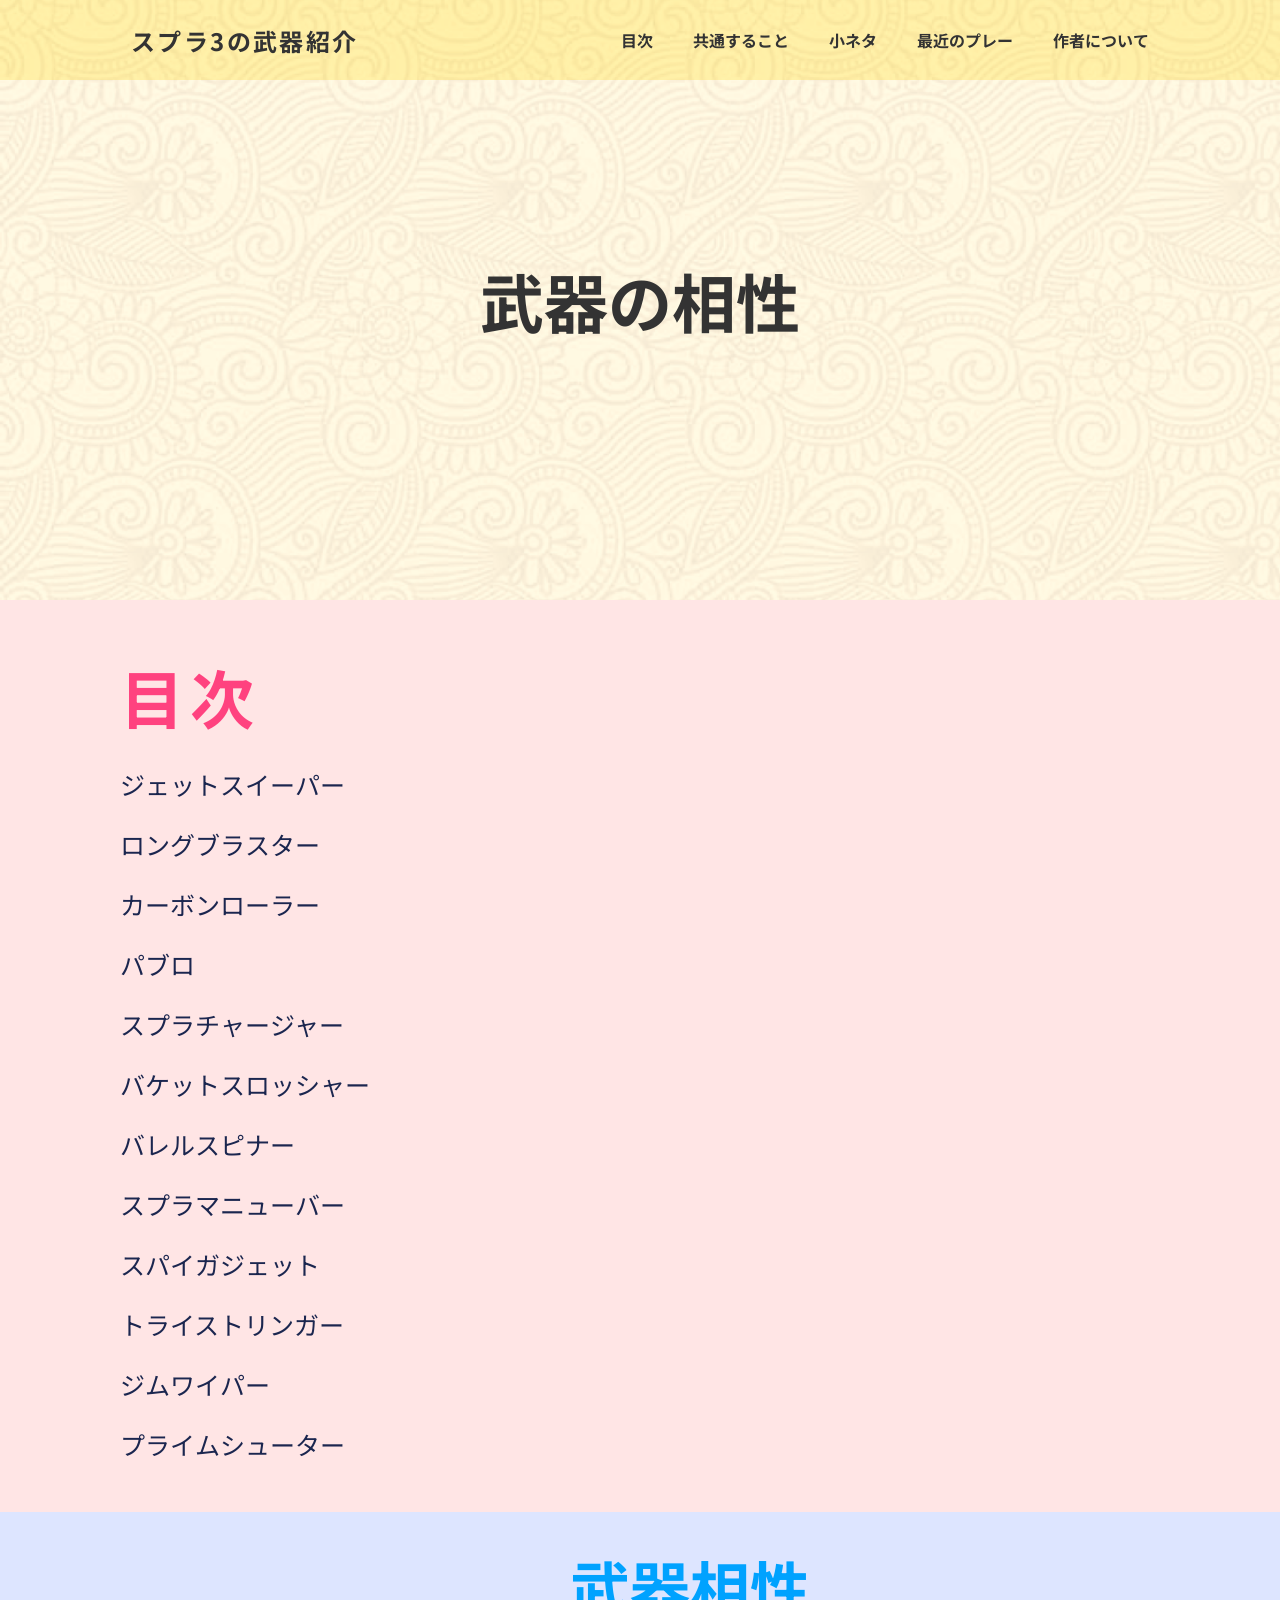
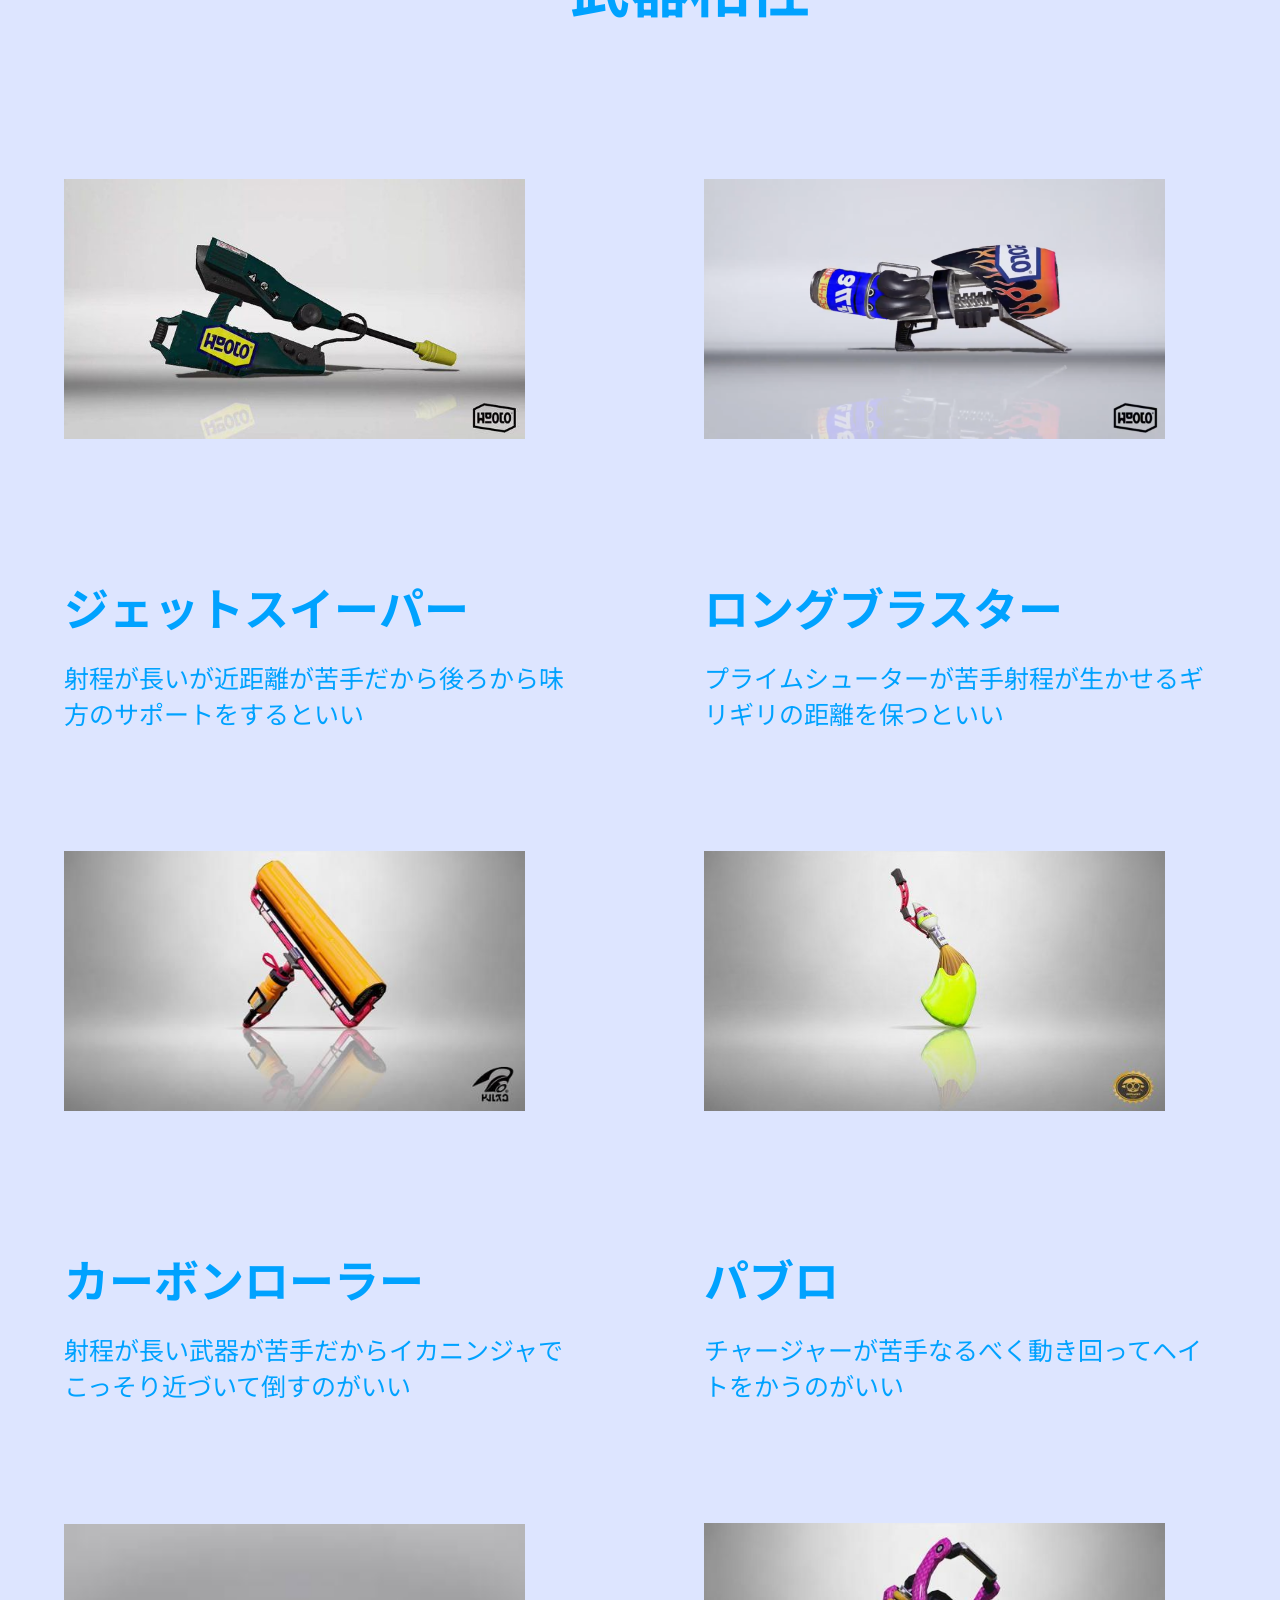
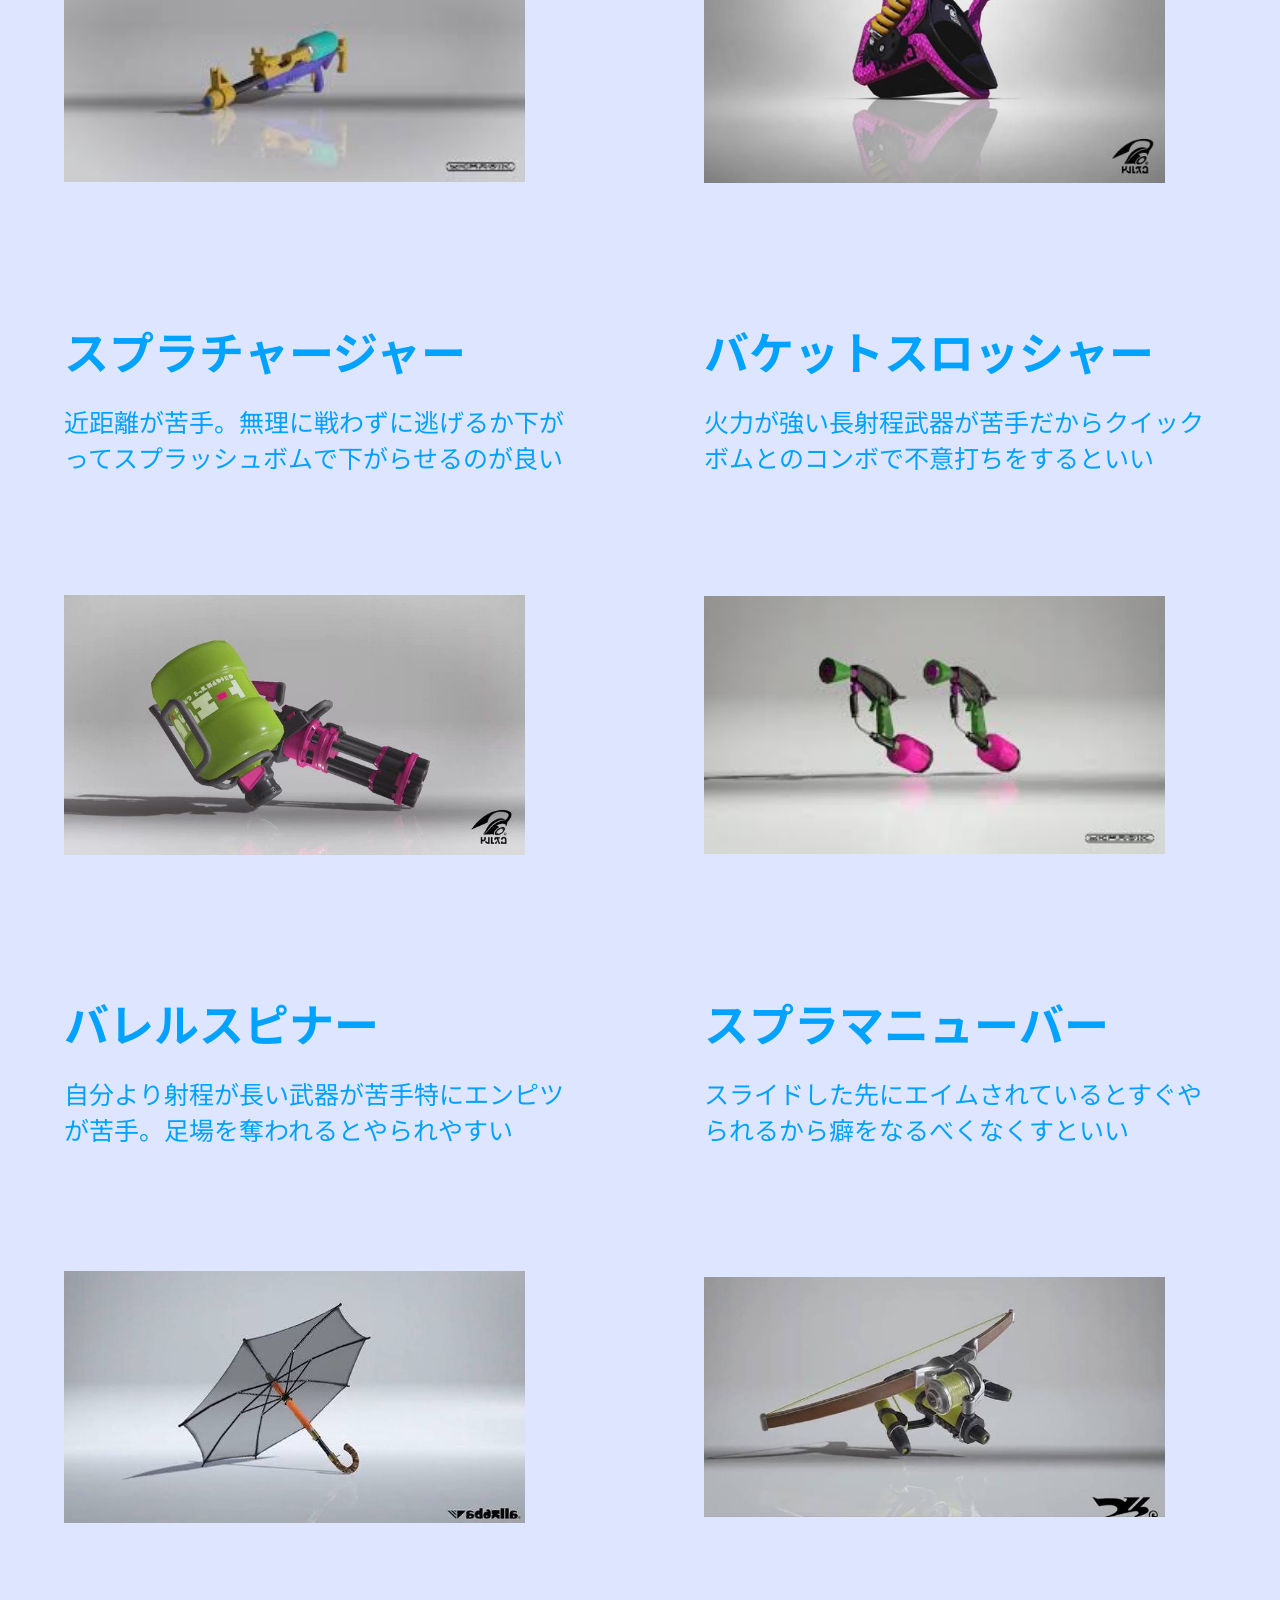
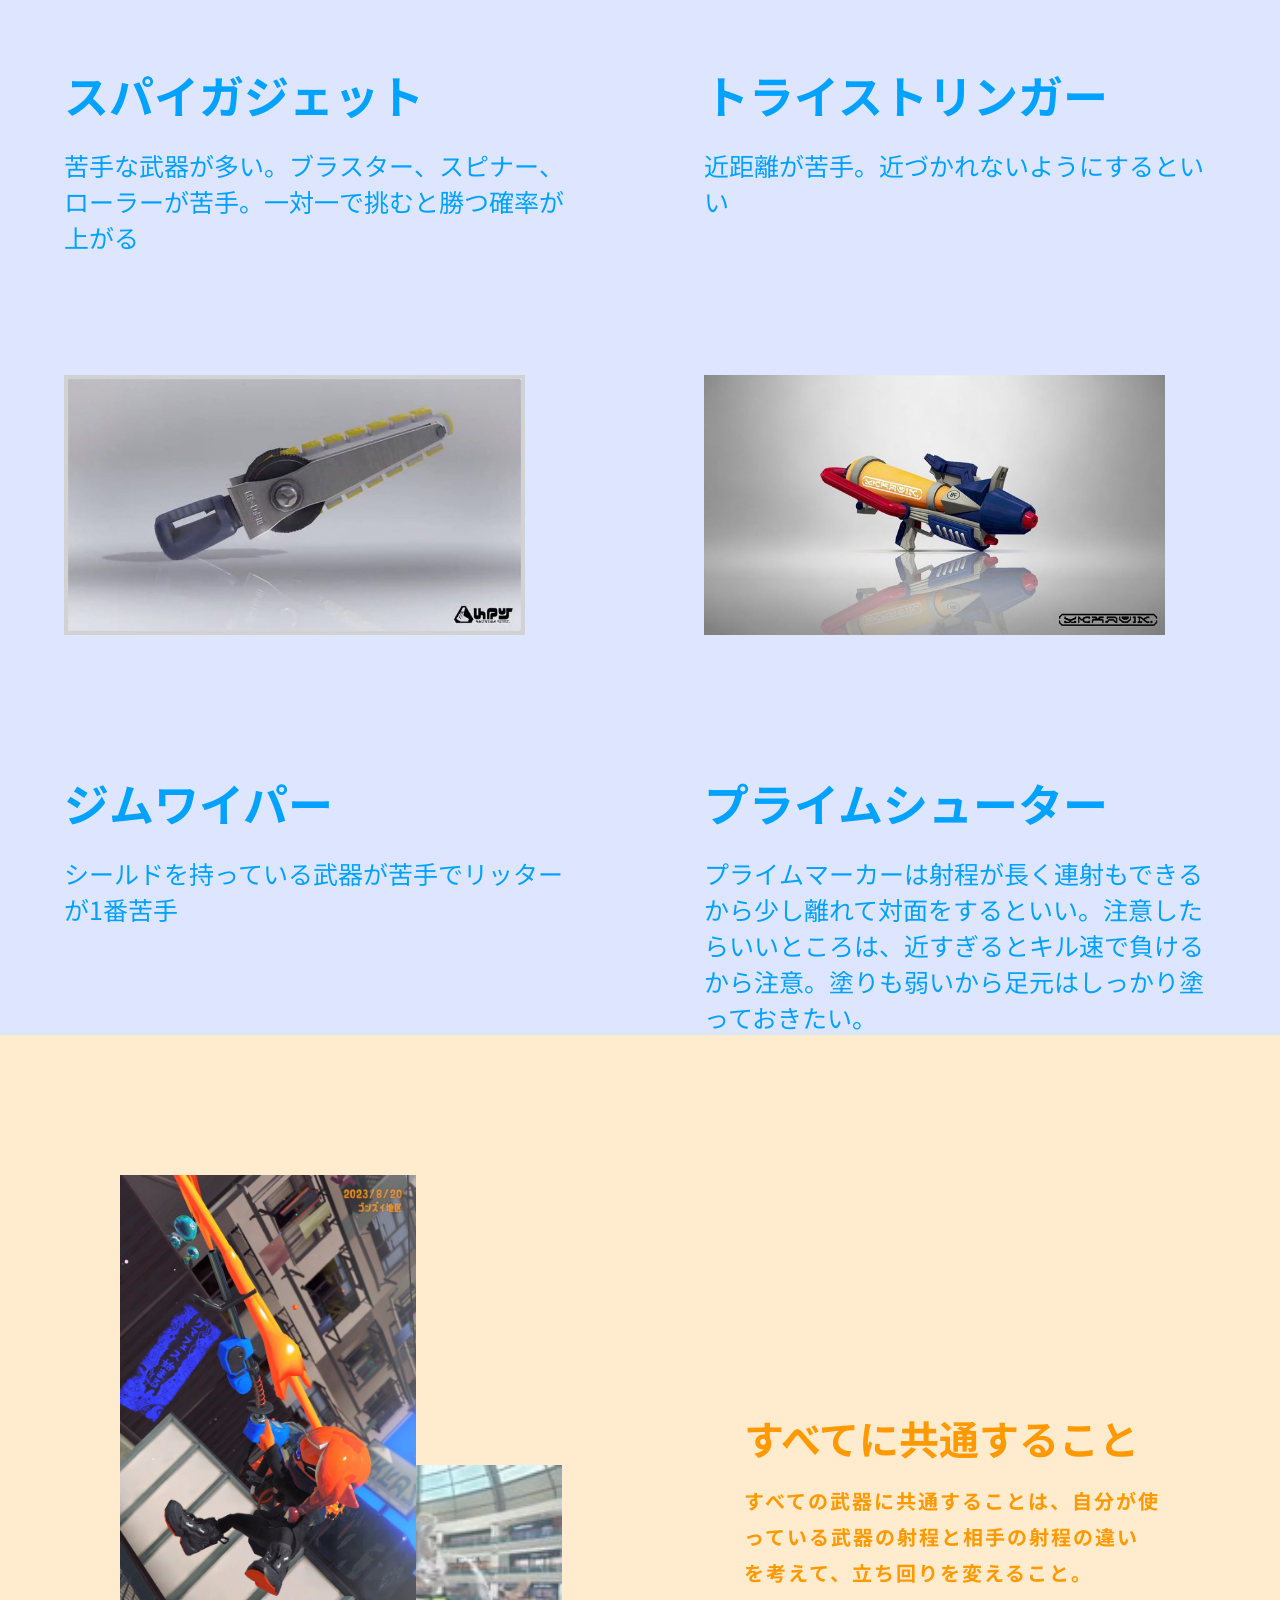
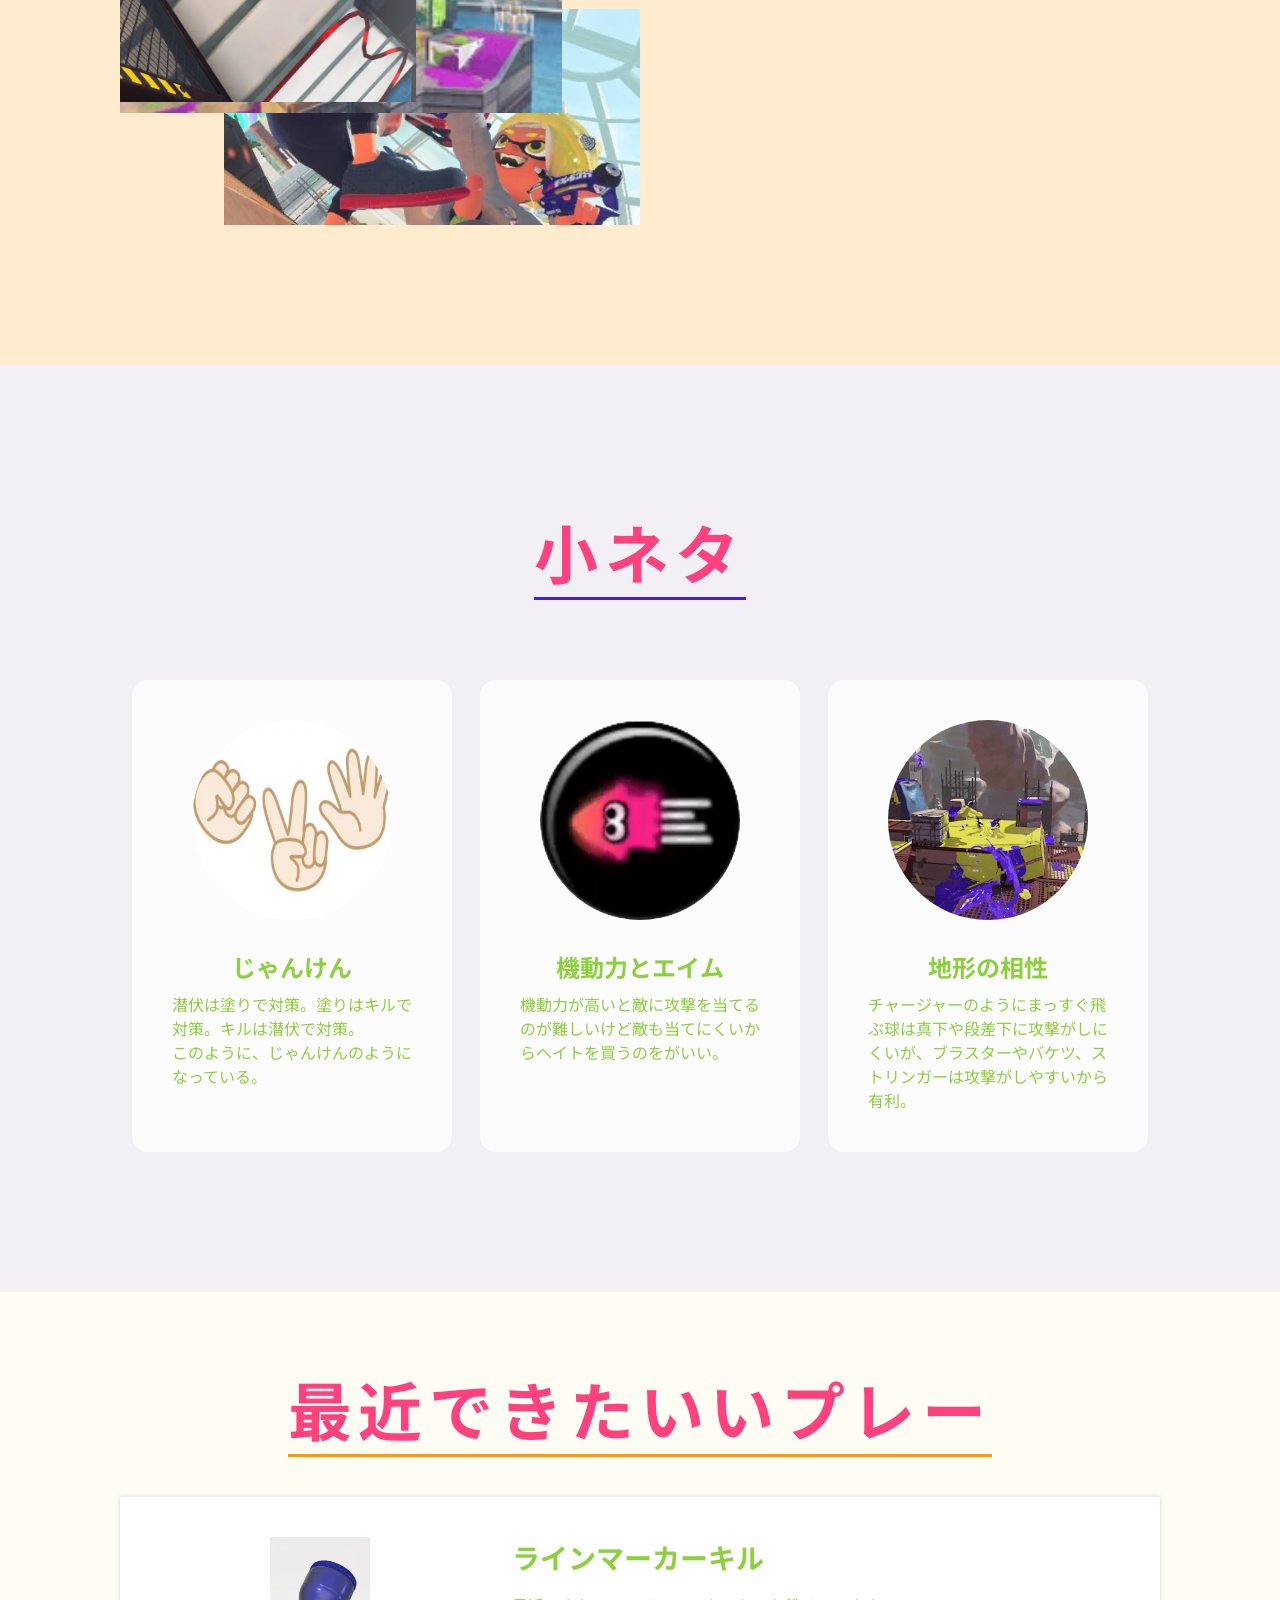
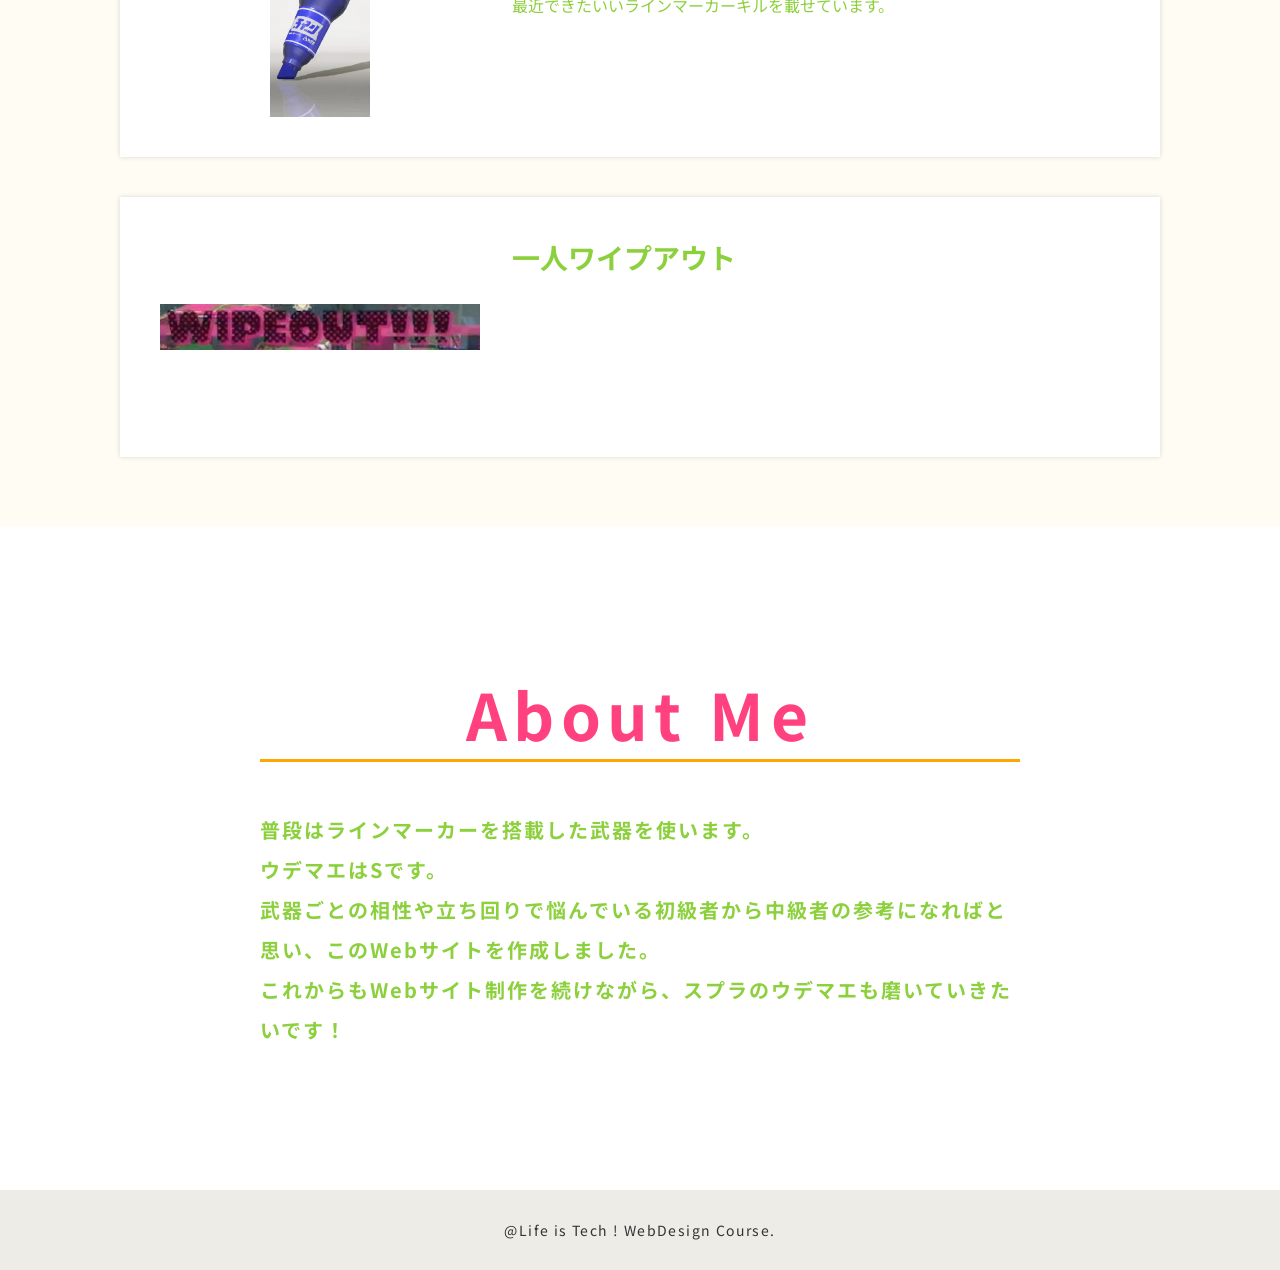
<file: index.html>
<!DOCTYPE html>
<html lang="Ja">
<head>
    <meta charset="UTF-8">
    <meta name="viewport" content="width=device-width, initial-scale=1.0">
    <link rel="preconnect" href="https://fonts.googleapis.com">
<link rel="preconnect" href="https://fonts.gstatic.com" crossorigin>
<link href="https://fonts.googleapis.com/css2?family=Noto+Sans+JP:wght@100..900&display=swap" rel="stylesheet">
    <title>スプラの武器相性</title>
    <link rel="stylesheet" href="style.css">
</head>
<body>
    <header>
            <p>スプラ3の武器紹介</p>
            <ul>
            <li><a href="#mokuzi">目次</a></li>
            <li><a href="#kyoutuusurukoto">共通すること</a></li>
            <li><a href="#koneta">小ネタ</a></li>
            <li><a href="#works">最近のプレー</a></li>
            <li><a href="#contact">作者について</a></li>
            </ul>
    </header>

    <section class="firstview">
        <h1>武器の相性</h1>
    </section>
    <section class="about" id="mokuzi">
    <div class="container">
        <div class="profile">
            <div class="mokuzi">
                <h2 class="section-title">目次</h2>
                <p>ジェットスイーパー
                <p>ロングブラスター
                <p>カーボンローラー
                <p>パブロ
                <p>スプラチャージャー
                <p>バケットスロッシャー
                <p>バレルスピナー
                <p>スプラマニューバー
                <p>スパイガジェット
                <p>トライストリンガー
                <p>ジムワイパー
                <p>プライムシューター
            </div>
        </div>
    </div>
</div>
    </section>
    <div class="school-club">
        <div class="bukiaisyou">
            <h2>武器相性</h2>
        </div>
        <div class="contents">
            <div class="content">
                <img src="Splatoon（スプラトゥーン） (@SplatoonJP) on X.jpg" alt="">
                <h3>ジェットスイーパー</h3>
                <p>
                    射程が長いが近距離が苦手だから後ろから味方のサポートをするといい
                </p>
            </div>
            <div class="content">
                <img src="ronngu2.png" alt="">
                <h3>ロングブラスター</h3>
                <p>
                    プライムシューターが苦手射程が生かせるギリギリの距離を保つといい
                </p>
            </div>
            <div class="content">
                <img src="Splatoon（スプラトゥーン） on Twitter.jpg" alt="">
                <h3>カーボンローラー</h3>
                <p>
                    射程が長い武器が苦手だからイカニンジャでこっそり近づいて倒すのがいい
                </p>
            </div>
            <div class="content">
                <img src="Splatoon（スプラトゥーン） on Twitter (1).jpg" alt="">
                <h3>パブロ</h3>
                <p>
                    チャージャーが苦手なるべく動き回ってヘイトをかうのがいい
                </p>
            </div>
            <div class="content">
                <img src="supuratya-zya.jpg" alt="">
                <h3>スプラチャージャー</h3>
                <p>
                    近距離が苦手。無理に戦わずに逃げるか下がってスプラッシュボムで下がらせるのが良い
                </p>
            </div>
            <div class="content">
                <img src="Splatoon（スプラトゥーン） on Twitter (2).jpg" alt="">
                <h3>バケットスロッシャー</h3>
                <p>
                    火力が強い長射程武器が苦手だからクイックボムとのコンボで不意打ちをするといい
                </p>
            </div>
            <div class="content">
                <img src="Splatoon（スプラトゥーン） on Twitter (3).jpg" alt="">
                <h3>バレルスピナー</h3>
                <p>
                    自分より射程が長い武器が苦手特にエンピツが苦手。足場を奪われるとやられやすい
                </p>
            </div>
            <div class="content">
                <img src="manyu-ba.jpg" alt="">
                <h3>スプラマニューバー</h3>
                <p>
                    スライドした先にエイムされているとすぐやられるから癖をなるべくなくすといい
                </p>
            </div>
            <div class="content">
                <img src="supaigajetto.jpg" alt="">
                <h3>スパイガジェット</h3>
                <p>
                    苦手な武器が多い。ブラスター、スピナー、ローラーが苦手。一対一で挑むと勝つ確率が上がる
                </p>
            </div>
            <div class="content">
                <img src="torasuto.jpg" alt="">
                <h3>トライストリンガー</h3>
                <p>
                    近距離が苦手。近づかれないようにするといい
                </p>
            </div>
            <div class="content">
                <img src="「ジムワイパー」の検索結果 - Yahoo!検索（画像）.jpg" alt="">
                <h3>ジムワイパー</h3>
                <p>
                    シールドを持っている武器が苦手でリッターが1番苦手
                </p>
            </div>
            <div class="content">
                <img src="ENG(Splattershot Pro) _ JPN「プライムシューター」.jpg" alt="">
                <h3>プライムシューター</h3>
                <p>
                    プライムマーカーは射程が長く連射もできるから少し離れて対面をするといい。注意したらいいところは、近すぎるとキル速で負けるから注意。塗りも弱いから足元はしっかり塗っておきたい。
                </p>
            </div>
        </div>
    </div>
    </section>
    <section id="kyoutuusurukoto" class="club">
            <div class="container">
                <div class="club-img">
                    <img src="ritta-a.webp" alt="">
                    <img src="タラポート.jpg" alt="">
                    <img src="supattari-.jpg" alt="">
                </div>
                <div class="club-text">
                    <h2>すべてに共通すること</h2>
                    <p>
                        すべての武器に共通することは、自分が使っている武器の射程と相手の射程の違いを考えて、立ち回りを変えること。
                    </p>
                </div>
            </div>
        </section>
    <section class="favorite" id="koneta">
        <div class="container">
            <h2 class="section-title">小ネタ</h2>
        <div class="favorite-contents">
            <div class="favorite-content">
                <img src="「じゃんけん フリーイラスト」の検索結果 - Yahoo!検索（画像）.jpg" alt="">
                <h3>じゃんけん</h3>
                <p>潜伏は塗りで対策。塗りはキルで対策。キルは潜伏で対策。<br>このように、じゃんけんのようになっている。</p>
            </div>
             <div class="favorite-content">
                <img src="ikasoku.png" alt="">
                <h3>機動力とエイム</h3>
                <p>機動力が高いと敵に攻撃を当てるのが難しいけど敵も当てにくいからヘイトを買うのをがいい。</p>
            </div>
             <div class="favorite-content">
                <img src="unnamed.png" alt="">
                <h3>地形の相性</h3>
                <p>チャージャーのようにまっすぐ飛ぶ球は真下や段差下に攻撃がしにくいが、ブラスターやバケツ、ストリンガーは攻撃がしやすいから有利。</p>
            </div>
        </div>
    </section>
    <section class="works" id="works">
        <div class="container">
            <h2 class="section-title">最近できたいいプレー</h2>
            <a href="https://youtu.be/fj0A6yL0-AY" target="_blank" class="works-content">
                <img src="rainnma-ka-.jpg" alt="">
                <div class="works-text">
                <h3>ラインマーカーキル</h3>
                <p>最近できたいいラインマーカーキルを載せています。</p>
                </div>
            </a>
            <a href="https://youtu.be/sPT8bMxBpxU" target="_blank" class="works-content">
                <img src="waipuauto.png" alt="">
                <div class="works-text">
                <h3>一人ワイプアウト</h3>
                </div>
            </a>
        </div>
    </section>

    <section class="contact" id="contact">
        <div class="container">
            <h2 class="section-title">About Me</h2>
            <p>
            普段はラインマーカーを搭載した武器を使います。<br>
            ウデマエはSです。<br>
            武器ごとの相性や立ち回りで悩んでいる初級者から中級者の参考になればと思い、このWebサイトを作成しました。<br>
            これからもWebサイト制作を続けながら、スプラのウデマエも磨いていきたいです！
            </p>
        </div>
    </section>
    <script src="script.js"></script>
</body>
<footer>
    @Life is Tech ! WebDesign Course.
</footer>
</html>
</file>
<file: style.css>
* {
    box-sizing: border-box;
    font-family: Noto sans JP;
    padding: 0;
    margin: 0;
    list-style: none
}

body {
    color: #333;
}

a {
    color: inherit;
    text-decoration: none;
}

.container {
    color: #8CD03D;
    width: 100%;
    max-width: 1200px;
    padding: 0 20px;
    margin: 0 100px;
}

.section-title {
    display: inline-block;
    font-size: 100px;
    letter-spacing: 0.1em;
}
header {
    position: fixed;
    z-index: 9999;
    height: 80px;
    width: 100%;
    background-color: rgba(255, 217, 0, 0.253);
    display: flex;
    flex-wrap: wrap;
    align-items: center;
    justify-content: space-around;
}

header .container{
    height: 100%;
    display: flex;
    align-items: center;
    justify-content: space-evenly;
    flex-wrap: nowraps;
}
header p {
    font-size: 24px;
    font-weight: bold;
    letter-spacing: 0.1em;
}
header ul {
    display: flex;
    column-gap: 40px;
    justify-content: space-between;
    list-style: none;
    height: fit-content;
}
header a {
    font-size: 16px;
    font-weight: bold;
}
.firstview{
    display: flex;
    flex-direction: column;
    align-items: center;
    justify-content: center;
    height: 600px;
    background-image: url('background-pattern.png');
    background-position: center;
    background-size: cover;
}
.firstview h1 {
    font-size: 64px;
}

.firstview p {
    font-size: 14px;
}

@media (max-width: 768px) {
    .firstview h1 {
        font-size: 56px;
    }  
}

.profile {
    /* background-color: ; */
    padding: 50px 0;
}

.profile {
    display: flex;
    column-gap: 5%;
}
.section-title {
    font-size: 64px;
    letter-spacing: 0.1em;
}

.profile h3 {
    margin-top: 72px;
    font-size: 24px;
}

.profile p {
    margin-top: 24px;
    font-size: 25px;
}

.profile img {
    width: 100%;
}
.school-club{
    padding-top: 30px;
    display: flex;
    column-gap: 5%;
    flex-wrap: wrap;
    justify-content: space-evenly;
    align-content: space-around;
    background-color: #557dff33;
    color: #00a2ff;
}
.school-club .content {
    width: 40%;
}
.school-club h3 {
    margin-top: 10px;
    font-size: 45px;
}
.school-club p {
    margin-top: 20px;
    font-size: 25px;
}
.school-club img {
    width: 90%;
    height: 500px;
    border-radius: 16px;
    object-fit: contain;
}
.school-club a {
    display: inline-block;
    margin-top: 32px;
    font-weight: bold;
    border-bottom: 1px solid #333;
}

@media (max-width: 768px) {
    .school-club {
        flex-direction: column;
        padding: 80px 0;
    }

    .profile {
        flex-direction: column;
        row-gap: 24px;
    }

    .profile h3 {
        margin-top: 24px;
        margin-top: 16px;
    }
    .school-club img {
        height: 220px;
    }

    .school-club a {
        margin-top: 24px;
    }
}
.favorite {
    padding: 140px 0;
    text-align: center;
    background-color: #F2F0F5;
    background-position: center;
    background-size: cover;
}
.favorite .section-title {
    border-bottom: 3px solid #4620D5;
}
.favorite-contents img {
    width: 200px;
    aspect-ratio: 1 / 1;
    border-radius: 50%;
}
.favorite-content:nth-child(3) img {
    object-fit: none;
    object-position: center;
}
.favorite-contents h3 {
    margin-top: 24px;
    font-size: 24px;
}

.favorite-contents p {
    margin-top: 8px;
    font-size: 16px;
    text-align: left;
}

.favorite-contents {
    display: flex;
    column-gap: 16px;
    justify-content: space-evenly;
    margin-top: 80px;
    flex-wrap: nowrap;
}
.favorite-content {
    width: 320px;
    padding: 40px;
    background-color: rgba(255, 255, 255, 80%);
    border-radius: 16px;
}
@media (max-width: 768px) {
    .favorite {
        padding: 80px 0;
    }
    .favorite-contents {
    flex-direction: column;
    row-gap: 40px;
    align-items: center;
}
.favorite-content {
    max-width: 100%;
}
.favorite-content img {
    width: 200px;
    aspect-ratio: 1 / 1;
    border-radius: 50%;
    max-width: 100%;
}
}
.works {
    padding: 70px 0;
    text-align: center;
    background-color: #fffdf3;
}
.works .section-title {
    border-bottom: 3px solid #ff9900;
}
.section-title {
    color: #FF427F;
    display: inline-block;
    font-size: 64px;
    letter-spacing: 0.1em;
}
.works-content {
    display: flex;
    column-gap: 32px;
    padding: 40px;
    margin-top: 40px;
    text-align: left;
    background-color: #fff;
    box-shadow: 0 0 5px rgba(0, 0, 0, 15%);
}

.works-content img {
    width: 320px;
    height: 180px;
    object-fit: scale-down;
}

.works-content h3 {
    display: flex;
    align-items: baseline;
    flex-wrap: wrap;
    column-gap: 16px;
    font-size: 28px;
}

.works-content span {
    font-size: 16px;
}

.works-content p {
    font-size: 16px;
    margin-top: 16px;
}

@media (max-width: 768px) {
    .works {
        padding: 80px 0;
    }

    .works-content {
        flex-direction: column;
        row-gap: 24px;
    }
    .works-content img {
        width: 100%;
    }
}
.contact {
    padding: 140px 0;
    text-align: center;
}

.contact .section-title {
    display: flex;  
    justify-content: center;
    border-bottom: 3px solid #ffa600;

    
}
.contact p {
    margin-top: 48px;
    font-size: 24px;
    font-weight: bold;
    line-height: 2;
    text-align: left;
    letter-spacing: 0.1em;
}
.contact .container {
    max-width: 800px;
}
.contact a {
    display: inline-block;
    width: 200px;
    font-size: 24px;
    font-weight: bold;
    line-height: 80px;
    color: #fff;
    letter-spacing: 0.3em;
    border-radius: 18px;
}
.contact .sns-twitter {
    background-color: #00acee;
}
.contact .sns-website{
    background-color: #333;
}
.contact .sns-facebook{
    background-color: #3d5998;
}
.contact .sns {
    display: flex;
    column-gap: 50px;
    justify-content: center;
    margin-top: 100px;
}

@media (max-width: 768px) {
    .contact {
        padding: 80px 0;
    }
}

.contact p {
    font-size: 20px;
}

.contact .sns {
    flex-direction: column;
    row-gap: 10px;
    margin-top: 50px;
}

.contact a {
    width: 100%;
    line-height: 60px;
}

@media (max-width: 768px) {
    header ul {
        display: none;
    }
}

footer{
    display: flex;
    align-items: center;
    justify-content: center;
    height: 80px;
    font-size: 14px;
    letter-spacing: 0.1em;
    background-color: #edece7;
}
.club {
    padding: 140px 0;
    background-color: #ffebcd;
}

.club-text {
    position: relative;
    z-index: 4;
    width: 40%;
    color: #ff9900;
}
.club-text h2 {
    font-size: 40px;
}

.club-text p {
    margin-top: 16px;
    font-size: 20px;
    font-weight: bold;
    line-height: 1.8;
    letter-spacing: 0.1em;
}
.club .container {
    display: flex;
    align-items: center;
    justify-content: space-between;
}
.club-img {
    position: relative;
    width: 50%;
    aspect-ratio: 1/1.25;
}

.club-img img {
    position: absolute;
}
.club-img img:nth-child(1) {
    top: 0;
    left: 0;
    z-index: 3;
    width: 57%;
}
.club-img img:nth-child(2) {
    top: 290px;
    left: px;
    z-index: 2;
    width: 85%;
}

.club-img img:nth-child(3) {
    right: 0;
    bottom: 0px;
    z-index: 1;
    width: 80%;
}

@media (max-width: 768px) {
    .club {
        padding: 80px 0;
    }
    
    .club .container {
        flex-direction: column;
        row-gap: 16px;
    }

    .club-img {
        width: 100%;
    }

    .club-text {
        width: 100%;
    }
}
.bukiaisyou {
    font-size: 40px;
    margin-left: 100px;
}

.club {
    display: flex;
    justify-content: center;
}
.favorite {
    display: flex;
    justify-content: center;
}
.works {
    display: flex;
    justify-content: center;
}
.contact {
    display: flex;
    justify-content: center;
}
.contents {
    margin-top: 30px;
    display: flex;
    column-gap: 5%;
    flex-wrap: wrap;
    justify-content: space-evenly;
    align-content: space-around;
}
.about {
    background-color: #ffd3d398;
}
.mokuzi {
    color: #1B264F;
}
.favorite {
    color: #4620D5;
}
/* ==============================================
   スプラカラー（単色）の円が0.8秒で広がるアニメーション
   ============================================== */

/* 画面全体を覆うスプラカラー（単色）の円形オーバーレイ */
.screen-overlay {
    position: fixed;
    top: 50%;
    left: 50%;
    width: 250vw;  /* 画面を覆い尽くすサイズ */
    height: 250vw;
    background-color: #000000; 
    z-index: 10000; /* ヘッダーより手前 */
    pointer-events: none;
    opacity: 0;
    border-radius: 50%; /* 正円 */
    
    /* 画面中央を基準に配置 */
    transform: translate(-50%, -50%) scale(0);
    transform-origin: center center;
}

/* JSで is-active クラスが付いた時のアニメーション */
.screen-overlay.is-active {
    pointer-events: auto;
    /* 0.8秒で広がる指定 */
    animation: expandSingleColorCircle 0.8s ease-in forwards;
}

/* 0.8秒で中央から画面外へ拡大するキーフレーム */
@keyframes expandSingleColorCircle {
    0% {
        opacity: 0;
        transform: translate(-50%, -50%) scale(0);
    }
    5% {
        opacity: 1;
    }
    100% {
        opacity: 1;
        transform: translate(-50%, -50%) scale(1);
    }
}
</file>
